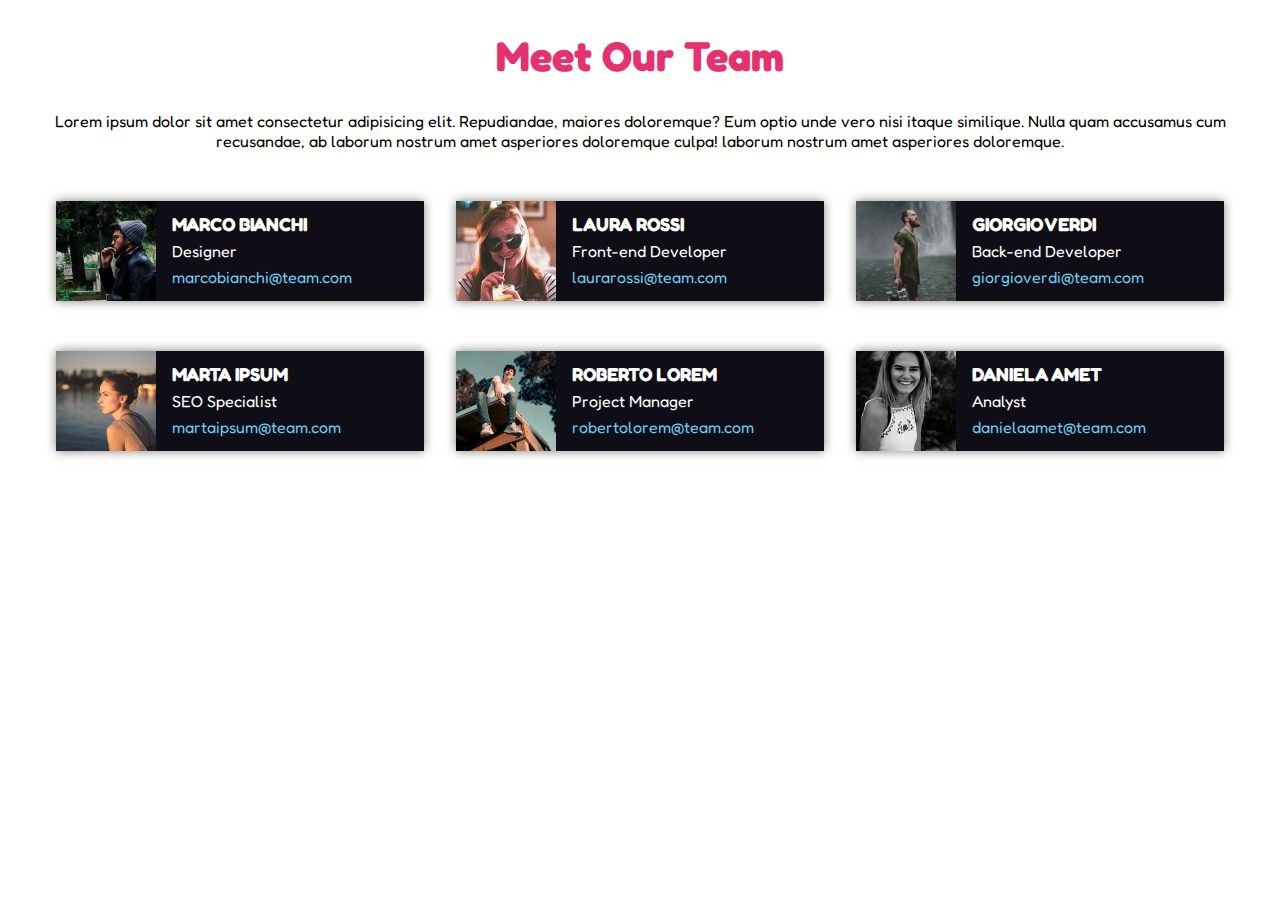
<file: index.html>
<!DOCTYPE html>
<html lang="en">
<head>
    <meta charset="UTF-8">
    <meta http-equiv="X-UA-Compatible" content="IE=edge">
    <meta name="viewport" content="width=device-width, initial-scale=1.0">
    <link rel="preconnect" href="https://fonts.googleapis.com">
    <link rel="preconnect" href="https://fonts.gstatic.com" crossorigin>
    <link href="https://fonts.googleapis.com/css2?family=Fredoka:wght@300;400;500;600;700&display=swap" rel="stylesheet">
    <link rel="stylesheet" href="./CSS/style.css">
    <title>MeetOurTeam</title>
</head>
<body>

    <div class="container">
        
        <!-- HEADER -->
    
        <header>
            <h1>Meet Our Team</h1>
        </header>

        <!-- MAIN CONTENT -->
    
        <main class="clearfix">

            <p>Lorem ipsum dolor sit amet consectetur adipisicing elit. Repudiandae, maiores doloremque? Eum optio unde vero nisi itaque similique. Nulla quam accusamus cum recusandae, ab laborum nostrum amet asperiores doloremque culpa! laborum nostrum amet asperiores doloremque.</p>

            
            <div class="col">
                <div class="card clearfix">
                    <img clas="avatar" src="img/male1.png" alt="Marco Bianchi profile picture">
                    <div class="contents">
                        <h3 class="name">MARCO BIANCHI</h3>
                        <div class="position">Designer</div>
                        <a href="">marcobianchi@team.com</a>
                    </div>
                </div>
            </div>
            
            <div class="col">
                <div class="card clearfix">
                    <img clas="avatar" src="img/female1.png" alt="Laura Rossi profile picture">
                    <div class="contents">
                        <h3 class="name">LAURA ROSSI</h3>
                        <div class="position">Front-end Developer</div>
                        <a href="">laurarossi@team.com</a>
                    </div>
                </div>
            </div>

            <div class="col">
                <div class="card clearfix">
                    <img clas="avatar" src="img/male2.png" alt="Giorgio Verdi profile picture">
                    <div class="contents">
                        <h3 class="name">GIORGIO VERDI</h3>
                        <div class="position">Back-end Developer</div>
                        <a href="">giorgioverdi@team.com</a>
                    </div>
                </div>
            </div>

            <div class="col">
                <div class="card clearfix">
                    <img clas="avatar" src="img/female2.png" alt="Marta Ipsum profile picture">
                    <div class="contents">
                        <h3 class="name">MARTA IPSUM</h3>
                        <div class="position">SEO Specialist</div>
                        <a href="">martaipsum@team.com</a>
                    </div>
                </div>
            </div>

            <div class="col">
                <div class="card clearfix">
                    <img clas="avatar" src="img/male3.png" alt="Roberto Lorem profile picture">
                    <div class="contents">
                        <h3 class="name">ROBERTO LOREM</h3>
                        <div class="position">Project Manager</div>
                        <a href="">robertolorem@team.com</a>
                    </div>
                </div>
            </div>

            <div class="col">
                <div class="card clearfix">
                    <img clas="avatar" src="img/female3.png" alt="Daniela Amet profile picture">
                    <div class="contents">
                        <h3 class="name">DANIELA AMET</h3>
                        <div class="position">Analyst</div>
                        <a href="">danielaamet@team.com</a>
                    </div>
                </div>
            </div>

       
        </main>

    </div>
    
</body>
</html>
</file>
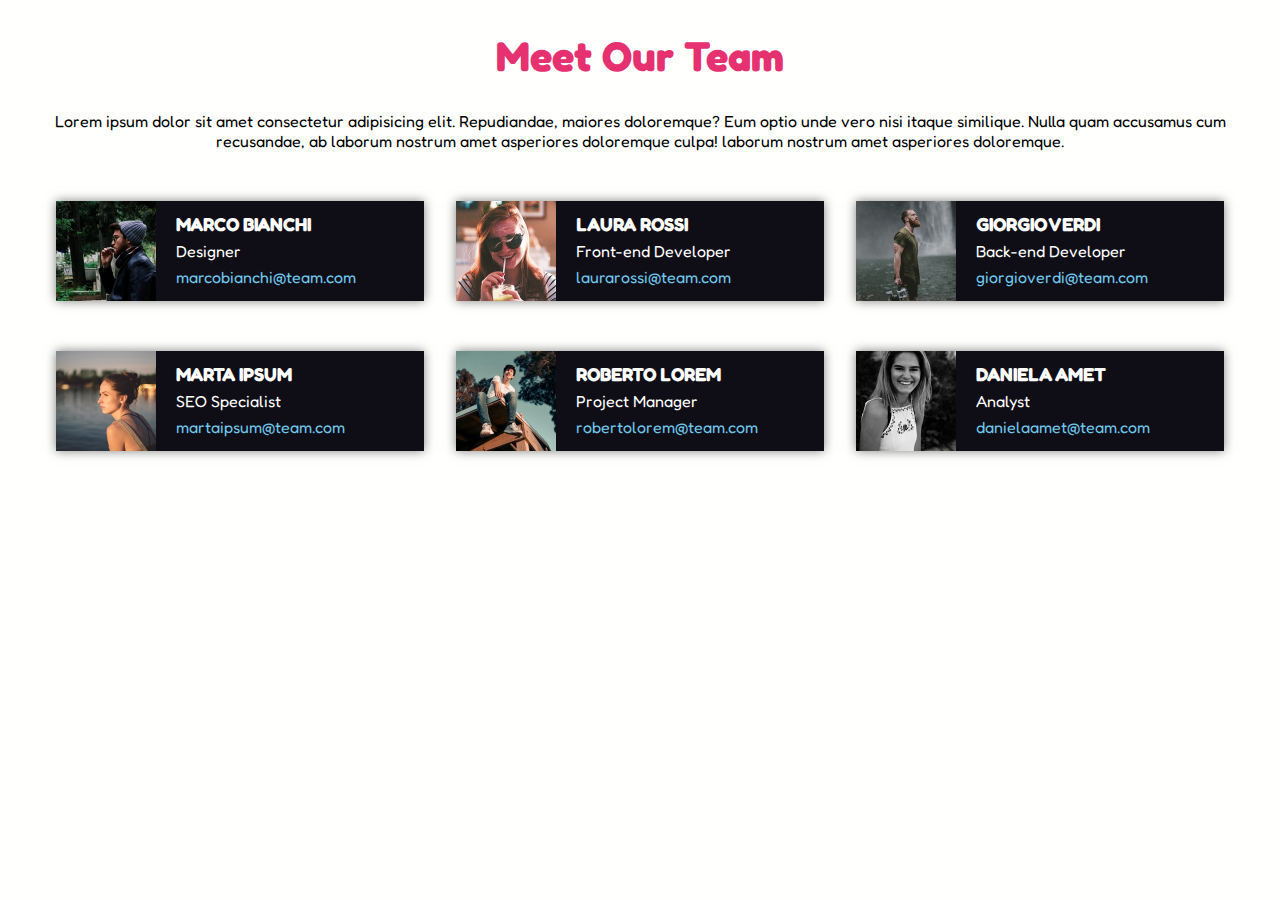
<file: bonus-flex/index.html>
<!DOCTYPE html>
<html lang="en">
<head>
    <meta charset="UTF-8">
    <meta http-equiv="X-UA-Compatible" content="IE=edge">
    <meta name="viewport" content="width=device-width, initial-scale=1.0">
    <link rel="preconnect" href="https://fonts.googleapis.com">
    <link rel="preconnect" href="https://fonts.gstatic.com" crossorigin>
    <link href="https://fonts.googleapis.com/css2?family=Fredoka:wght@300;400;500;600;700&display=swap" rel="stylesheet">
    <link rel="stylesheet" href="../bonus-flex/css/style.css">
    <title>BonusFlex</title>
</head>
<body>

    <div class="container">

         <!-- HEADER -->
    
         <header>
            <h1>Meet Our Team</h1>
        </header>

        <!-- MAIN CONTENT -->
        <main class="clearfix">
            
            <p>Lorem ipsum dolor sit amet consectetur adipisicing elit. Repudiandae, maiores doloremque? Eum optio unde vero nisi itaque similique. Nulla quam accusamus cum recusandae, ab laborum nostrum amet asperiores doloremque culpa! laborum nostrum amet asperiores doloremque.</p>

            <div class="col">
                <div class="card">
                    
                    <img src="img/male1.png" alt="Marco Bianchi profile picture">
                    
                    <div class="contents">
                        <h3 class="name">MARCO BIANCHI</h3>
                        <div class="position">Designer</div>
                        <a href="">marcobianchi@team.com</a>
                    </div>
                </div>
            </div>

            <div class="col">
                <div class="card">
                    
                    <img src="img/female1.png" alt="Marco Bianchi profile picture">
                    
                    <div class="contents">
                        <h3 class="name">LAURA ROSSI</h3>
                        <div class="position">Front-end Developer</div>
                        <a href="">laurarossi@team.com</a>
                    </div>
                </div>
            </div>

            <div class="col">
                <div class="card">
                    <img clas="avatar" src="img/male2.png" alt="Giorgio Verdi profile picture">
                    <div class="contents">
                        <h3 class="name">GIORGIO VERDI</h3>
                        <div class="position">Back-end Developer</div>
                        <a href="">giorgioverdi@team.com</a>
                    </div>
                </div>
            </div>

            <div class="col">
                <div class="card">
                    <img clas="avatar" src="img/female2.png" alt="Marta Ipsum profile picture">
                    <div class="contents">
                        <h3 class="name">MARTA IPSUM</h3>
                        <div class="position">SEO Specialist</div>
                        <a href="">martaipsum@team.com</a>
                    </div>
                </div>
            </div>

            <div class="col">
                <div class="card">
                    <img clas="avatar" src="img/male3.png" alt="Roberto Lorem profile picture">
                    <div class="contents">
                        <h3 class="name">ROBERTO LOREM</h3>
                        <div class="position">Project Manager</div>
                        <a href="">robertolorem@team.com</a>
                    </div>
                </div>
            </div>

            <div class="col">
                <div class="card">
                    <img clas="avatar" src="img/female3.png" alt="Daniela Amet profile picture">
                    <div class="contents">
                        <h3 class="name">DANIELA AMET</h3>
                        <div class="position">Analyst</div>
                        <a href="">danielaamet@team.com</a>
                    </div>
                </div>
            </div>

        </main>

    </div>
    
</body>
</html>
</file>
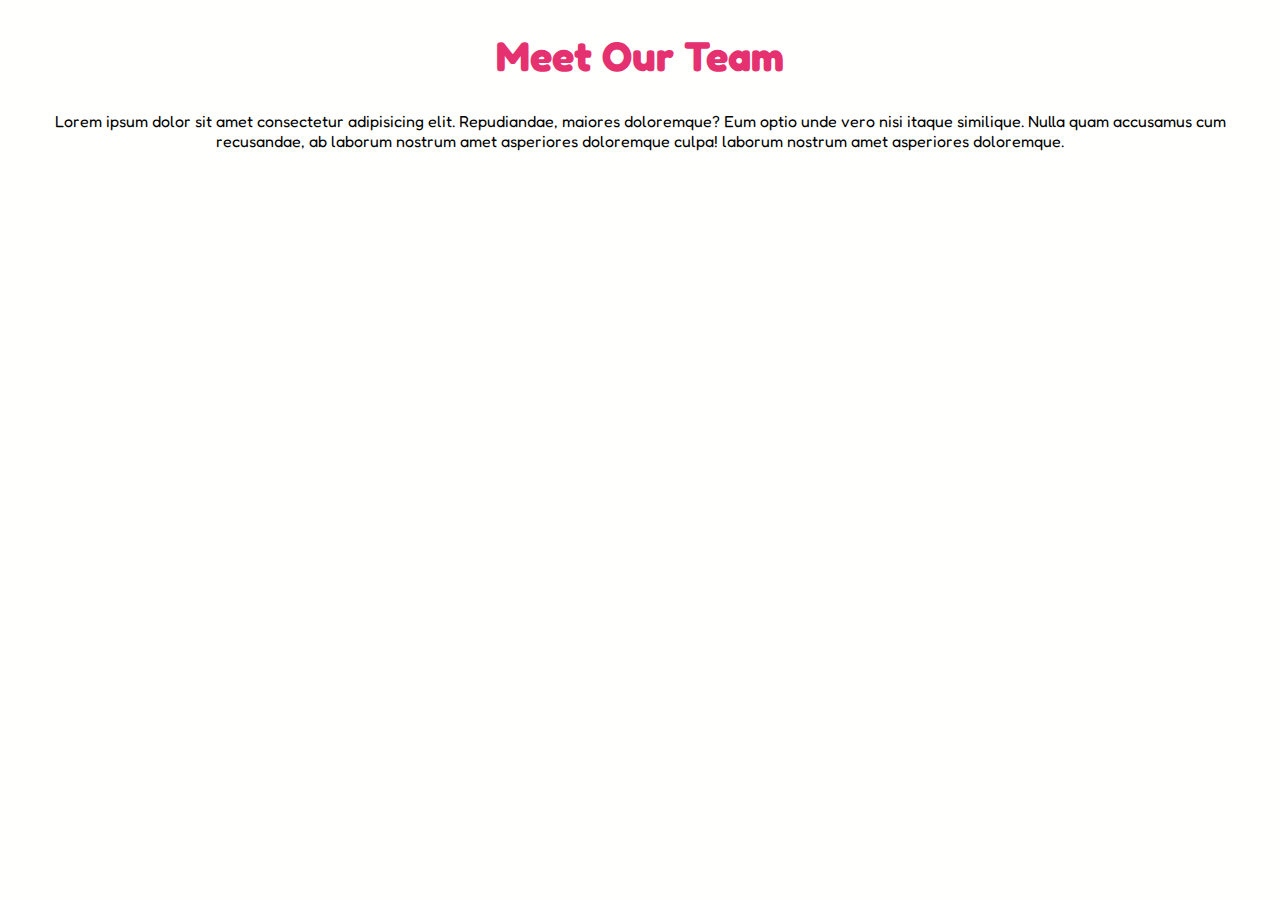
<file: CSS/bonus-flex/index.html>
<!DOCTYPE html>
<html lang="en">
<head>
    <meta charset="UTF-8">
    <meta http-equiv="X-UA-Compatible" content="IE=edge">
    <meta name="viewport" content="width=device-width, initial-scale=1.0">
    <link rel="preconnect" href="https://fonts.googleapis.com">
    <link rel="preconnect" href="https://fonts.gstatic.com" crossorigin>
    <link href="https://fonts.googleapis.com/css2?family=Fredoka:wght@300;400;500;600;700&display=swap" rel="stylesheet">
    <link rel="stylesheet" href="../bonus-flex/css/style.css">
    <title>BonusFlex</title>
</head>
<body>

    <div class="container">

         <!-- HEADER -->
    
         <header>
            <h1>Meet Our Team</h1>
        </header>

        <!-- MAIN CONTENT -->
        <main class="clearfix">
            <p>Lorem ipsum dolor sit amet consectetur adipisicing elit. Repudiandae, maiores doloremque? Eum optio unde vero nisi itaque similique. Nulla quam accusamus cum recusandae, ab laborum nostrum amet asperiores doloremque culpa! laborum nostrum amet asperiores doloremque.</p>


        </main>
    </div>
    
</body>
</html>
</file>
<file: CSS/style.css>
/* UTILITY */
*{
    margin: 0;
    padding: 0;
    box-sizing: border-box;
}

.clearfix::after{ 
    content: "";
    display: table; 
    clear: both;
}

/* GENERAL RULES */

html{
    font-family: 'Fredoka', Arial, sans-serif;
    background-color: #fffffe;
}

.container{
    margin: 0 auto;
    max-width: 1200px;
}

/* HEADER */

header{
    min-height: 80px;
}

header h1{
    color: #e53170;
    padding: 30px;
    text-align: center;
    margin 50px 0;
    font-size: 2.6em;
    /* text-shadow: 1px 1px #000000;*/
}

/* MAIN CONTENT */

p{
    text-align: center;
    margin-bottom: 50px;
}

.col{
    float: left;
    width: calc(100% / 3);
    padding: 0 16px; 
    min-width: 330px;
}

.card{
    color: #fffffe;
    background-color: #0f0e17;
    box-shadow: 0px 0px 10px rgba(0, 0, 0, 0.5);
    margin-bottom: 50px;
}

img{
    height: 100px;
    float: left;
}

.card .contents {
    float: left;
    /* spazio dell'immagine */
    width: calc(100% / - 100px);
    padding-left: 16px;
}

.card .name {
    margin: 12px 0 6px;
    text-transform: uppercase;
}

.card .position{
    padding-bottom: 6px;
}

.card a{
    text-decoration: none;
    color: #6fc8eb;
}
</file>
<file: bonus-flex/css/style.css>
/* UTILITY */
*{
    margin: 0;
    padding: 0;
    box-sizing: border-box;
}

.clearfix::after{ 
    content: "";
    display: table; 
    clear: both;
}

/* GENERAL RULES */

html{
    font-family: 'Fredoka', Arial, sans-serif;
    background-color: #fffffe;
}

.container{
    margin: 0 auto;
    max-width: 1200px;
}

/* HEADER */

header{
    min-height: 80px;
}

header h1{
    color: #e53170;
    padding: 30px;
    text-align: center;
    margin 50px 0;
    font-size: 2.6em;
    /* text-shadow: 1px 1px #000000;*/
}

/* MAIN CONTENT */

p{
    text-align: center;
    margin-bottom: 50px;
}

.col{
    float: left;
    width: calc(100% / 3);
    padding: 0 16px; 
    min-width: 330px;
}

.card{
    box-shadow: 0px 0px 10px rgba(0, 0, 0, 0.5);
    background-color: #0f0e17;
    color: #fffffe;
    margin-bottom: 50px;
    display: flex;
}

img{
    height: 100px;
}

.card .contents {
    width: calc(100% / - 100px);
    padding-left: 20px;
}

.card .name {
    margin: 12px 0 6px;
    text-transform: uppercase;
}

.card .position{
    padding-bottom: 6px;
}

.card a{
    text-decoration: none;
    color: #6fc8eb;
}
</file>
<file: CSS/bonus-flex/css/style.css>
/* UTILITY */
*{
    margin: 0;
    padding: 0;
    box-sizing: border-box;
}

.clearfix::after{ 
    content: "";
    display: table; 
    clear: both;
}

/* GENERAL RULES */

html{
    font-family: 'Fredoka', Arial, sans-serif;
    background-color: #fffffe;
}

.container{
    margin: 0 auto;
    max-width: 1200px;
}

/* HEADER */

header{
    min-height: 80px;
}

header h1{
    color: #e53170;
    padding: 30px;
    text-align: center;
    margin 50px 0;
    font-size: 2.6em;
    /* text-shadow: 1px 1px #000000;*/
}

/* MAIN CONTENT */

p{
    text-align: center;
    margin-bottom: 50px;
}
</file>
